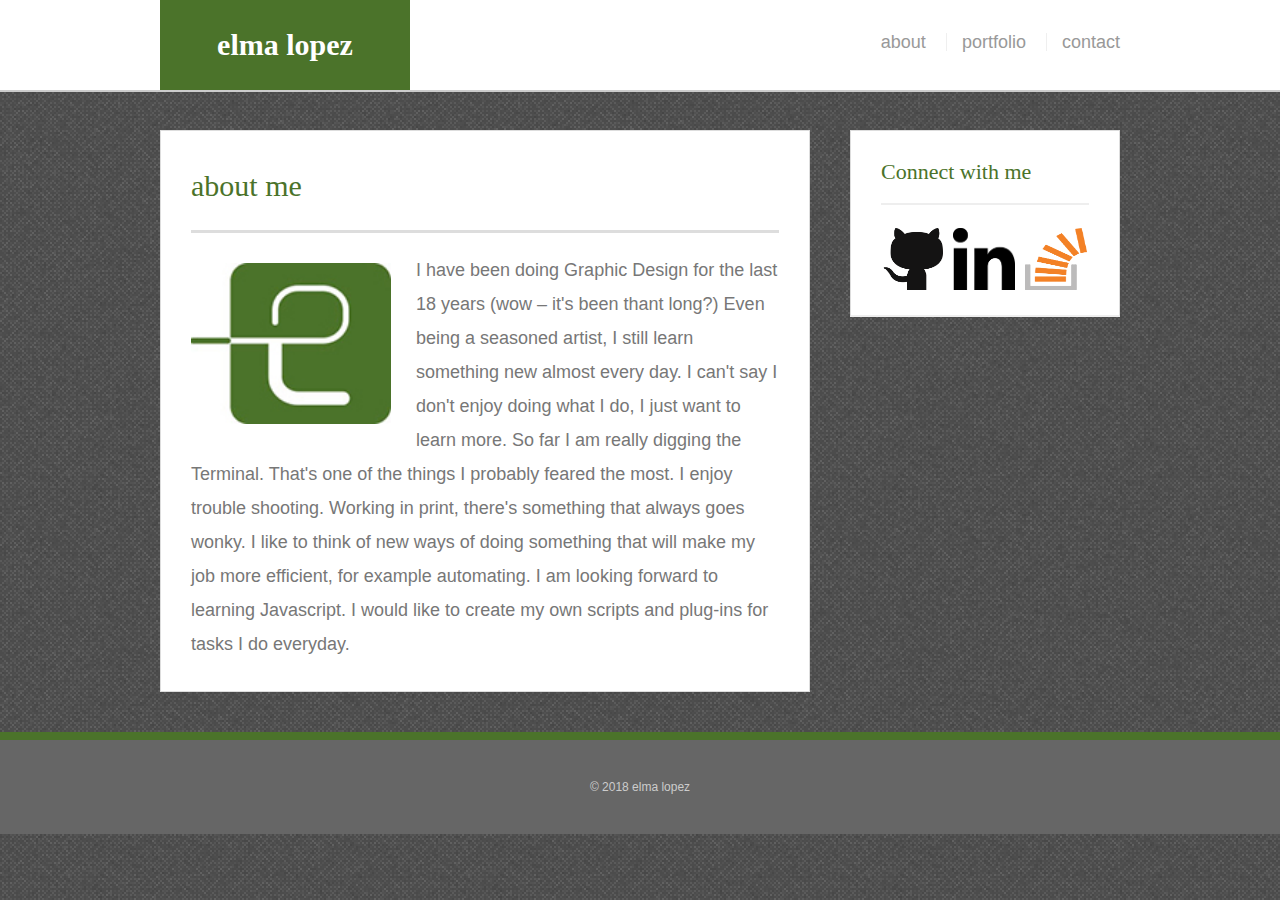
<file: index.html>
<!DOCTYPE html>
<html lang="en">

<head>
    <meta charset="UTF-8">
    <meta name="viewport" content="width=device-width, initial-scale=1.0">
    <meta http-equiv="X-UA-Compatible" content="ie=edge">
    <link rel="stylesheet" type="text/css" href="assets/css/reset.css">
    <link rel="stylesheet" type="text/css" href="assets/css/style.css">
    <title>Elma's Portfolio</title>
</head>

<body>

    <!-- Header -->
    <header id="masthead">
        <div class="container">
            <a href="index.html" id="logo">elma lopez</a>
            <nav>
                <a href="./index.html">about</a>
                <a href="./portfolio.html">portfolio</a>
                <a href="./contact.html">contact</a>
            </nav>
        </div>
    </header>
    <!-- End Header Section -->

    <!-- About me section -->
    <div id="main-container" class="container">
        <section class="main-section">
            <h1>about me </h1>
            <img src="assets/images/bioLogo.jpg" class="auth-image" alt="el logo">
            <p> I have been doing Graphic Design for the last 18 years (wow – it's been thant long?) Even being a seasoned artist,
                I still learn something new almost every day. I can't say I don't enjoy doing what I do, I just want to learn
                more. So far I am really digging the Terminal. That's one of the things I probably feared the most. I enjoy
                trouble shooting. Working in print, there's something that always goes wonky. I like to think of new ways
                of doing something that will make my job more efficient, for example automating. I am looking forward to
                learning Javascript. I would like to create my own scripts and plug-ins for tasks I do everyday.
            </p>
        </section>
        <section class="sidebar">
            <div id="connect">
                <h2>Connect with me</h2>
                <img src="assets/images/gitHub.png" class="social" alt="Github">
                <img src="assets/images/linkedIn.png" class="social" alt="LinkedIn">
                <img src="assets/images/stackOverflow.png" class="social" alt="Stack Overflow">
            </div>
        </section>
    </div>
    <!-- End about me section -->

    <!-- <footer> -->
    <footer>
        <div class="container">
            &copy; 2018 elma lopez
        </div>
    </footer>
    <!-- End footer -->

</body>

</html>
</file>
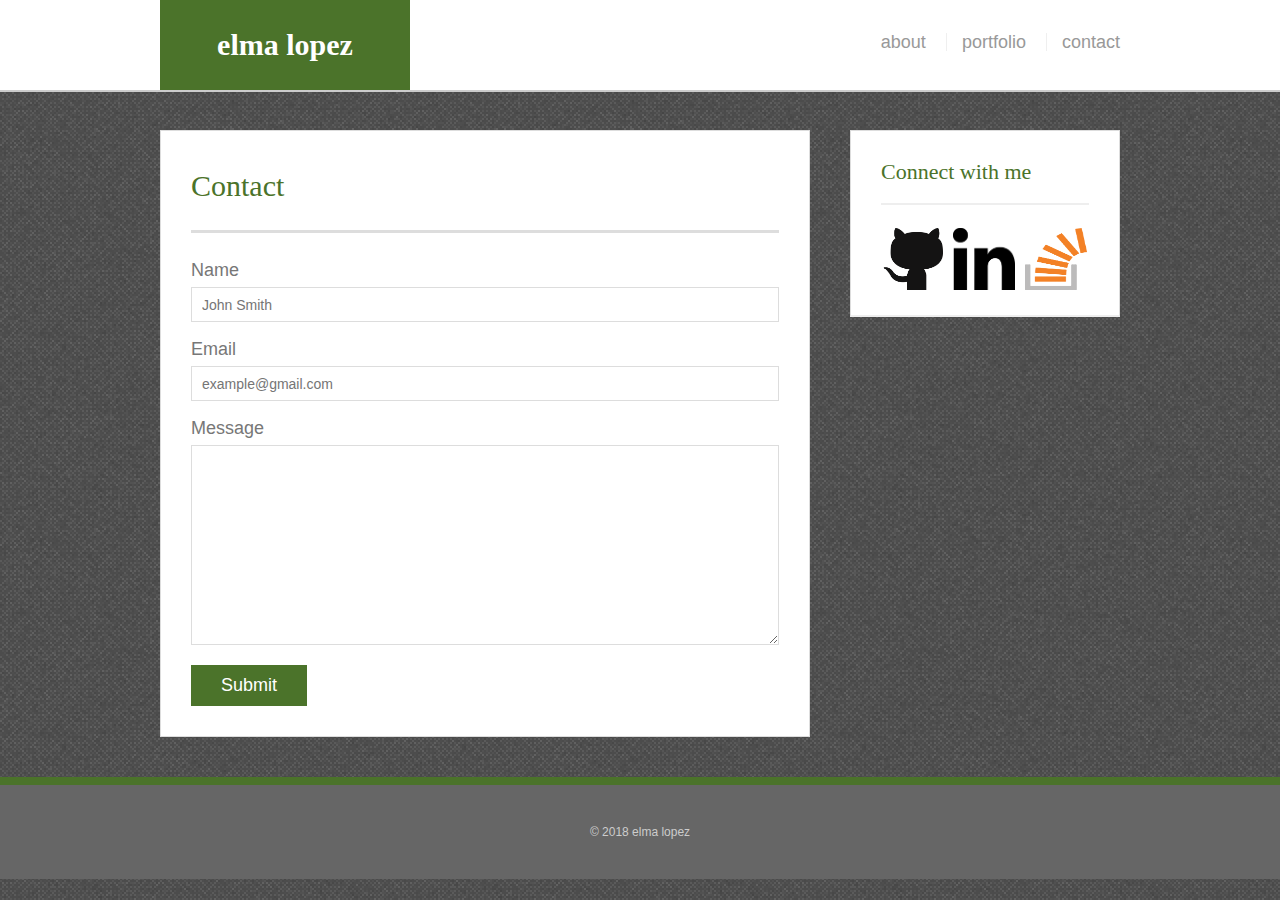
<file: contact.html>
<!DOCTYPE html>
<html lang="en">

<head>
    <meta charset="UTF-8">
    <meta name="viewport" content="width=device-width, initial-scale=1.0">
    <meta http-equiv="X-UA-Compatible" content="ie=edge">
    <link rel="stylesheet" type="text/css" href="assets/css/reset.css">
    <link rel="stylesheet" type="text/css" href="assets/css/style.css">
    <title>Elma's Portfolio</title>
</head>

<body>

    <!-- Header -->
    <header id="masthead">
            <div class="container">
                <a href="index.html" id="logo">elma lopez</a>
                <nav>
                    <a href="./index.html">about</a>
                    <a href="./portfolio.html">portfolio</a>
                    <a href="./contact.html">contact</a>
                </nav>
            </div>
        </header>
    <!-- End Header Section -->

    <!-- Contact Form -->
    <div id="main-container" class="container">
        <section class="main-section">
            <h1>Contact</h1>
            <form id="contact-form">
                <ul>
                    <li>
                        <label for="name"> Name</label>
                        <input type="text" name="name" id="name" placeholder="John Smith" required="required">
                    </li>
                    <li>
                        <label for="email"> Email</label>
                        <input type="text" name="email" id="email" placeholder="example@gmail.com" required="required">
                    </li>
                    <li>
                        <label for="message"> Message</label>
                        <textarea id="message" name="message" required="required"></textarea>
                    </li>
                </ul>
                <input type="submit" name="sumbit">
            </form>
        </section>
        <section class="sidebar">
            <div id="connect">
                <h2>Connect with me</h2>
                <img src="assets/images/gitHub.png" class="social" alt="Github">
                <img src="assets/images/linkedIn.png" class="social" alt="LinkedIn">
                <img src="assets/images/stackOverflow.png" class="social" alt="Stack Overflow">
            </div>
        </section>
    </div>
    <!-- End about me section -->

    <!-- <footer> -->
    <footer>
        <div class="container">
            &copy; 2018 elma lopez
        </div>
    </footer>
    <!-- End footer -->

</body>

</html>
</file>
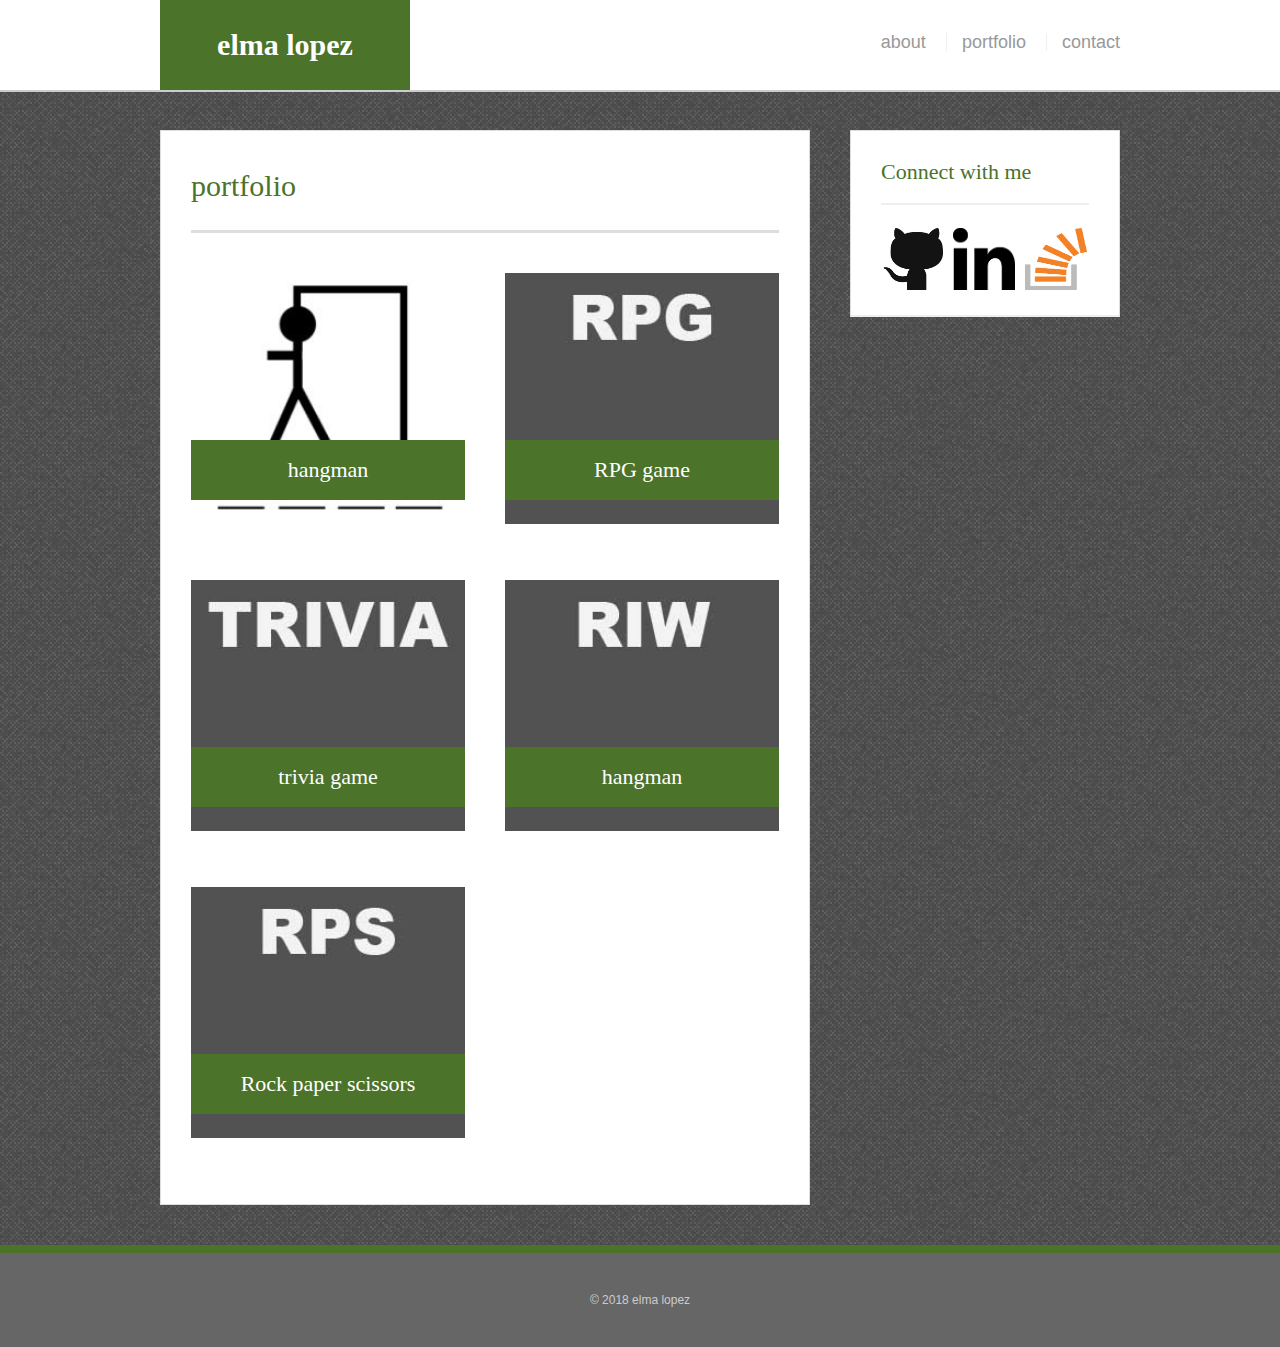
<file: portfolio.html>
<!DOCTYPE html>
<html lang="en">

<head>
    <meta charset="UTF-8">
    <meta name="viewport" content="width=device-width, initial-scale=1.0">
    <meta http-equiv="X-UA-Compatible" content="ie=edge">
    <link rel="stylesheet" type="text/css" href="assets/css/reset.css">
    <link rel="stylesheet" type="text/css" href="assets/css/style.css">
    <title>Elma's Portfolio</title>
</head>

<body>

    <!-- Header -->
    <header id="masthead">
            <div class="container">
                <a href="index.html" id="logo">elma lopez</a>
                <nav>
                    <a href="./index.html">about</a>
                    <a href="./portfolio.html">portfolio</a>
                    <a href="./contact.html">contact</a>
                </nav>
            </div>
        </header>
    <!-- End Header Section -->

    <!-- About me section -->
    <div id="main-container" class="container">
        <section class="main-section">
            <h1>portfolio</h1>
            <div class="work">
                <img src="assets/images/hangman.jpg" class="auto-image" alt="hangman">
                <h3>hangman</h3>
            </div>
            <div class="work">
                <img src="assets/images/Game.jpg" class="auto-image" alt="RPG game">
                <h3>RPG game</h3>
            </div>
            <div class="work">
                <img src="assets/images/Trivia.jpg" class="auto-image " alt="trivia game">
                <h3>trivia game</h3>
            </div>
            <div class="work">
                <img src="assets/images/RIW.jpg" class="auto-image" alt="rutgers info widget">
                <h3>hangman</h3>
            </div>
            <div class="work">
                <img src="assets/images/RPS.jpg" class="auto-image" alt="rock paper scissors">
                <h3>Rock paper scissors</h3>
            </div>

        </section>
        <section class="sidebar">
                <div id="connect">
                    <h2>Connect with me</h2>
                    <img src="assets/images/gitHub.png" class="social" alt="Github">
                    <img src="assets/images/linkedIn.png" class="social" alt="LinkedIn">
                    <img src="assets/images/stackOverflow.png" class="social" alt="Stack Overflow">
                </div>
            </section>
    </div>
    <!-- End about me section -->
    <!-- <footer> -->
    <footer>
        <div class="container">
            &copy; 2018 elma lopez
        </div>
    </footer>
    <!-- End footer -->

</body>

</html>
</file>
<file: assets/css/style.css>
* {
    box-sizing: border-box;
}

body {
   background: url('../images/tweed_@2X.png'); 
   font-size: 18px;
   line-height: 34px;
   font-family: 'Arial', 'helvetica neue', helvetica, san-serif;
   color: #777;
}

.container {
    width: 100%;
    max-width: 960px;
    margin: 0 auto;
    clear: both;
}

h1, h2, h3, p{
margin-bottom: 20px;
}

p:last-child{
    margin-bottom: 0;
}

h1, h2, h3 {
    font-family:'Georgia', Times, Times New Roman, serif;
    font-weight: 700px;
    color: #4b732a;
}

h1{
    font-size: 30px;
    line-height: 49px;
    border-bottom: 3px solid #ddd;
    padding-bottom: 20px;
}

h2, h3{
    font-size: 22px;
}

/* header */

#masthead{
    background: #fff;
    margin: 0 0 30px;
    z-index: 99;
    color: #fff;
    overflow: auto;
    border-bottom: 2px solid #ccc;
    position: fixed;
    width: 100%;
}

#logo {
    width: 250px;
    height: 90px;
    background: #4b732a;
    float: left;
    font-family: 'Georgia', Times New Roman, serif;
    text-align: center;
    line-height: 90px;
    color: #fff;
    font-weight: 700;
    font-size: 30px;
    text-decoration: none;
}

nav {
    float: right;
    margin-top: 25px; 
}

nav a {
    color: #999;
    text-decoration: none;
    margin-left: 15px;
    display: inline-block;
    border-left: 1px solid #efefef;
    padding-left: 15px;
    line-height: 18px;
}

nav a:first-child {
border-left: 0 none;
}

/* main */
#main-container {
    padding-top: 130px;
}

.main-section {
    background: #fff;
    padding: 30px;
    margin: 0 0 40px 0;
    width: 100%;
    max-width: 650px;
    float: left;
    border: 1px solid #ddd;
}

.auth-image {
    width: 200px;
    height: auto;
    margin-top: 10px;
    float: left;
    margin-right: 25px;

}

/* sidebar */

.sidebar {
    background: #fff;
    padding: 30px;
    width: 100%;
    max-width: 270px;
    float: right;
    border: 1px solid #ddd;
    margin-bottom: 20px;

}

h3, .sidebar, h2 {
 border-bottom: 2px solid #eee;
    padding-bottom: 20px;
    margin-bottom: 15px;
    line-height: 22px;
}

.social {
    width: 62px;
    height: 62px;
    margin-top: 8px;
    margin-right: 5px;
}

.social:last-child {
margin-right: 0;
}

/* portfolio */

.work {
    width: 274px;
    overflow: auto;
    position: relative;
    float: left;
    margin: 20px 0 25px;
}
.work:nth-child(even) {
    margin-right: 40px;
}

.work img {
    width: 100%;
    border: 0 none;
    opacity: 8;
}

.work h3 {
    border-bottom: 0px;
    background: #4b732a;
    color: #fff;
    text-align: center;
    position: absolute;
    bottom: 20px;
    padding: 15px;
    width: 100%;
    line-height: 30px;
}

/* contact */

#contact-form ul {
    margin-bottom: 20px;
}

#contact-form li {
    margin-bottom: 10px;
}

label, 
input[type=text],
input[type=email],
textarea {
    display: block;
    width: 100%;
}
input[type=text],
input[type=email],
textarea {
    height: 35px;
    border: 1px solid #ddd;
    padding: 0 10px;
    font-size: 14px;
}

textarea {
    height: 200px;
}
input[type=submit] {
background: #4b732a;
border: 0 none;
color: #fff;
font-size: 18px;
padding: 10px 30px;
cursor: pointer;
}

/* footer */
footer{
    background: #666;
    color: #fff;
    padding: 30px 0;
    clear: both;
    border-top: 8px solid #4b732a;
    color: #ccc;
    font-size: 12px;
    text-align: center;
}
</file>
